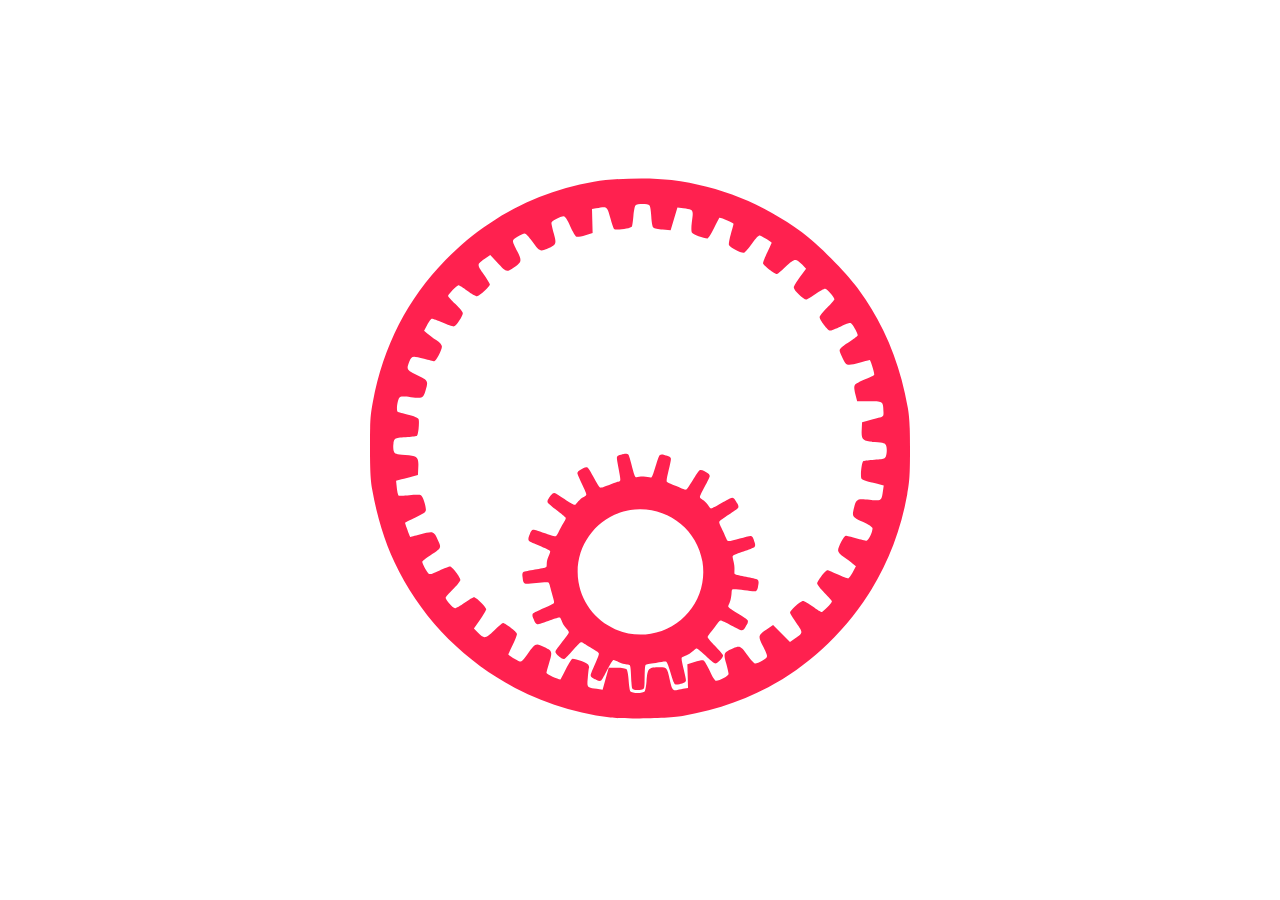
<file: svg-circle/index.html>
<!doctype html>
<html lang="en">
<head>
    <meta charset="UTF-8">
    <meta name="viewport"
          content="width=device-width, user-scalable=no, initial-scale=1.0, maximum-scale=1.0, minimum-scale=1.0">
    <meta http-equiv="X-UA-Compatible" content="ie=edge">
    <title>SVG Circle Animation</title>
    <link rel="stylesheet" href="style.css">
</head>
<body>
<section>
    <svg class='loader-example' viewBox='0 0 600 600' xmlns='http://www.w3.org/2000/svg'>
        <g transform='translate(300, 300)'>
            <g class='gear-A'>
                <g transform='translate(-300, -300)'>
                    <path d='m278.13 498.21c-69.699-8.4164-130.57-52.177-159.97-115-7.282-15.562-12.946-34.025-16.503-53.792-1.2787-7.1073-1.6413-13.986-1.6551-31.399-0.0155-19.661 0.23679-23.644 2.1337-33.675 7.8157-41.33 25.604-76.043 53.805-105 11.498-11.806 19.599-18.566 32.839-27.399 23.104-15.415 48.984-25.691 77.045-30.59 15.799-2.7584 41.789-3.3709 57.606-1.3577 35.5 4.5182 67.959 17.552 96.517 38.755 12.067 8.9594 32.137 29.101 41.173 41.321 19.22 25.992 31.076 54.137 37.223 88.367 1.2677 7.0583 1.6395 14.004 1.6564 30.944 0.0191 18.887-0.26246 23.421-2.0785 33.504-7.7519 43.044-27.574 80.387-58.579 110.36-29.752 28.762-65.126 46.388-107.85 53.736-9.7744 1.6812-43.233 2.4499-53.367 1.2262zm25.283-19.305c0.49457-0.62571 1.1303-4.0046 1.4127-7.5085 0.8011-9.9395 1.2671-10.429 9.9546-10.454 4.9814-0.0144 5.4044 0.49727 7.1389 8.6338 1.7201 8.0685 2.2773 8.8679 5.7155 8.1996 1.5942-0.3099 4.0299-0.77908 5.4128-1.0426l2.5143-0.47916-0.47182-17.586 5.2886-1.6781c2.9086-0.92294 5.9106-1.4397 6.671-1.1483 0.76036 0.29138 2.8588 3.8081 4.6633 7.815 2.1125 4.6911 3.7935 7.2781 4.7209 7.2652 2.7151-0.0376 9.1867-3.5267 9.1867-4.9527 0-0.78166-0.81945-4.3746-1.8212-7.9843-2.1048-7.5854-1.8661-8.0873 5.3172-11.175 4.8826-2.0987 5.6805-1.6762 10.926 5.7846 2.1674 3.0831 4.5921 5.6056 5.3881 5.6056 0.7959 0 3.2124-1.0331 5.3701-2.2959 4.4005-2.5754 4.4014-2.4508-0.0727-11.269-3.352-6.606-3.0986-7.6665 2.7592-11.549l5.0818-3.3685 12.526 12.413 3.672-2.5413c6.1693-4.2695 6.1653-4.225 1.0431-11.509-2.5415-3.614-4.6208-7.0031-4.6208-7.5314 0-1.7579 7.6413-8.7658 9.5312-8.7412 1.0234 0.0133 4.2904 1.8563 7.2599 4.0956 2.9694 2.2392 5.8951 4.0713 6.5013 4.0713 1.1642 0 7.6938-6.785 7.6938-7.9947 0-0.38967-2.4607-3.1402-5.4682-6.1122-3.0075-2.9721-5.4682-6.0744-5.4682-6.8941 0-1.9256 6.1171-9.9432 7.5862-9.9432 0.61772 0 4.1543 1.4507 7.859 3.2237 3.7047 1.773 7.1791 3.0462 7.7208 2.8293s2.0103-2.3117 3.2634-4.6551l2.2785-4.2607-2.3535-1.9816c-1.2944-1.0898-4.2676-3.3042-6.6074-4.9207-2.7282-1.885-4.2539-3.6096-4.2539-4.8084 0-2.6101 4.3472-10.91 5.7143-10.91 0.61972 0 3.9949 0.81911 7.5004 1.8202 3.5055 1.0012 7.037 1.8203 7.8476 1.8203 1.4424 0 4.4556-6.2166 4.4556-9.1922 0-0.8533-2.832-2.7191-7.2908-4.8034-7.9789-3.7298-8.0806-3.9091-6.2783-11.057 1.4855-5.8914 2.2583-6.2504 11.357-5.2764 8.8937 0.95208 8.8395 0.98634 9.8911-6.255l0.62072-4.2749-3.4662-0.90989c-1.9064-0.50045-5.4018-1.3867-7.7676-1.9695-2.3657-0.58279-4.7261-1.5707-5.2452-2.1953-0.9901-1.1914 0.01-11.74 1.2287-12.957 0.35273-0.35226 3.3938-0.78008 6.758-0.9507 9.5724-0.4855 9.9042-0.63332 10.556-4.7033 0.31627-1.9752 0.19882-4.5795-0.26109-5.7874-0.76346-2.0053-1.4961-2.2469-8.4309-2.7796-9.2372-0.70954-10.061-1.4941-9.6831-9.2253l0.26546-5.436 4.1012-1.1106c2.2555-0.61086 5.844-1.5603 7.9744-2.1098 3.7077-0.95651 3.8694-1.1436 3.7824-4.3771-0.212-7.8844-0.27-7.9285-10.434-7.9285h-9.0697l-1.3365-5.2741c-0.89418-3.5284-1.0448-5.7361-0.45491-6.6699 0.48491-0.76772 3.7521-2.6165 7.2604-4.1084s6.7044-3.0342 7.1026-3.4272c0.56027-0.55311-2.5898-11.062-3.2956-10.994-0.0891 8e-3 -3.2382 0.82067-6.9975 1.8046-10.154 2.6578-10.207 2.6432-13.206-3.6215-2.5559-5.3402-2.5726-5.4769-0.89791-7.325 0.93864-1.0358 4.0858-3.3265 6.9936-5.0906 2.9079-1.7641 5.2871-3.6076 5.2871-4.0968 0-1.2501-2.6912-6.4153-4.2963-8.2458-1.2468-1.422-1.8309-1.3086-8.2061 1.5927-3.775 1.718-7.4088 3.1237-8.0752 3.1237-1.5349 0-7.6746-7.9546-7.6746-9.9432 0-0.81968 2.4607-3.922 5.4682-6.8941 3.0075-2.9721 5.4681-5.8352 5.4681-6.3625 0-1.6056-5.5103-7.7444-6.9514-7.7444-0.74291 0-3.7807 1.648-6.7507 3.6621s-6.0537 3.9126-6.8527 4.2188c-1.7476 0.66973-9.5198-6.5658-9.5198-8.8625 0-0.83196 2.0461-4.3154 4.5468-7.741l4.5468-6.2283-2.8964-2.9843c-4.7101-4.853-5.629-4.7414-12.107 1.471-3.1789 3.0485-6.0805 5.5427-6.448 5.5427-1.7942 0-10.426-6.6547-10.426-8.0379 0-0.86335 1.4355-4.5608 3.1898-8.2166 1.7544-3.6558 3.1897-6.8132 3.1897-7.0164 0-0.48923-6.4186-4.4677-8.3589-5.1811-1.1306-0.41577-2.7197 1.0768-6.161 5.7869-2.5505 3.491-5.2067 6.5654-5.9027 6.8321-1.6717 0.64062-10.494-3.8598-11.208-5.7172-0.30718-0.79943 0.32718-4.4602 1.4098-8.1349 1.0826-3.6748 1.9684-7.0702 1.9684-7.5454 0-0.79899-9.9796-5.0209-10.494-4.4397-0.12646 0.14275-1.9226 3.6384-3.9915 7.7681-2.0689 4.1297-4.2065 7.5085-4.7504 7.5085-2.8311 0-10.948-3.0638-11.627-4.3885-0.43018-0.83999-0.46345-3.9846-0.0736-6.988 1.3439-10.361 1.5788-9.9466-6.2276-10.981l-4.3778-0.57996-5.0276 16.773-5.876-0.37364c-3.2318-0.20551-6.3824-0.87944-7.0014-1.4976-0.62646-0.62562-1.2774-4.2384-1.4682-8.1482-0.18846-3.8633-0.75861-7.5361-1.267-8.1618-1.2003-1.4773-9.3232-1.4773-10.49 0-0.49433 0.62571-1.1594 4.0726-1.4779 7.6597-0.31851 3.5871-0.80755 7.1166-1.0868 7.8432-0.56776 1.4776-12.037 3.0617-13.246 1.8294-0.38979-0.39738-1.6835-4.2037-2.8749-8.4586-2.3934-8.5476-2.0913-8.3512-10.496-6.8245l-2.9718 0.53985 0.23771 8.8242 0.23771 8.8242-5.2885 1.6781c-2.9087 0.92295-5.9106 1.4397-6.671 1.1483-0.76036-0.29138-2.8588-3.8081-4.6633-7.815-2.1126-4.6911-3.7936-7.2781-4.721-7.2652-2.715 0.0377-9.1868 3.5267-9.1868 4.9527 0 0.78166 0.81955 4.3746 1.8212 7.9843 2.1049 7.5854 1.8661 8.0873-5.3171 11.175-4.8825 2.0987-5.6805 1.6762-10.926-5.7846-2.1675-3.0831-4.5921-5.6057-5.3881-5.6057s-3.2125 1.0332-5.3702 2.2959c-4.4005 2.5754-4.4013 2.4508 0.0732 11.269 3.3467 6.5955 3.0944 7.6693-2.7053 11.514-5.7779 3.83-5.3069 3.981-12.842-4.1186l-4.6554-5.004-3.7541 2.598c-6.2623 4.3339-6.256 4.2694-1.1251 11.566 2.5414 3.614 4.6208 7.0031 4.6208 7.5314 0 1.7579-7.6412 8.7658-9.5312 8.7412-1.0234-0.0134-4.2904-1.8563-7.2599-4.0956-2.9695-2.2392-5.8951-4.0713-6.5013-4.0713-1.1668 0-7.6938 6.7863-7.6938 7.9996 0 0.39232 2.4607 3.107 5.4682 6.0325 3.0075 2.9256 5.4681 5.9393 5.4681 6.6972 0 2.017-4.7715 9.2408-6.4608 9.7814-0.79661 0.25488-4.6548-0.99578-8.5736-2.7792-3.9189-1.7835-7.5733-3.0634-8.1209-2.8442-0.5476 0.21916-2.0209 2.3158-3.274 4.6592l-2.2784 4.2608 2.3534 1.9816c1.2944 1.0898 4.2677 3.3042 6.6073 4.9207 2.7282 1.885 4.2539 3.6096 4.2539 4.8084 0 2.6101-4.3472 10.91-5.7142 10.91-0.61971 0-3.9949-0.81911-7.5004-1.8202-8.6881-2.4812-9.137-2.405-10.837 1.8387-2.4476 6.1088-2.1716 6.5987 5.8249 10.337 8.0381 3.7575 8.2405 4.1299 6.1096 11.243-1.7502 5.8424-2.1397 6.0227-10.808 5.0013-6.1912-0.72949-7.7939-0.66162-8.6211 0.36505-1.4499 1.7994-2.3964 9.6507-1.2488 10.359 0.51518 0.31798 4.0087 1.3014 7.7634 2.1854 4.3164 1.0162 7.1371 2.1865 7.6709 3.1825 0.84205 1.5712-0.0385 11.393-1.118 12.471-0.3065 0.3061-3.3485 0.73992-6.76 0.96406-9.8049 0.6442-9.9936 0.72891-10.642 4.7778-0.31627 1.9752-0.19782 4.5821 0.26323 5.7931 0.76866 2.019 1.4652 2.2447 8.3895 2.7187 9.2297 0.63176 10.104 1.4663 9.7223 9.2805l-0.26547 5.436-4.1011 1.1106c-2.2556 0.61085-5.8983 1.5749-8.0949 2.1422l-3.9938 1.0316 0.52377 5.0678c0.28805 2.7873 0.8658 5.4094 1.2839 5.8269 0.41806 0.4175 4.0253 0.39341 8.0161-0.0536 3.9908-0.44693 7.8478-0.48186 8.5711-0.0776 1.4234 0.79549 3.6825 7.3661 3.7049 10.776 0.0115 1.7608-1.2579 2.6933-7.7327 5.6807-4.2606 1.9657-7.7465 3.7669-7.7465 4.0026 0 0.57237 3.7314 10.513 3.9388 10.493 0.0893-8e-3 3.2382-0.82067 6.9975-1.8046 10.149-2.6566 10.209-2.6404 13.194 3.5978 3.0498 6.3722 3.0674 6.3341-5.4972 11.907-3.2309 2.1021-5.8743 4.2039-5.8743 4.6705 0 1.2161 2.7155 6.402 4.2963 8.2048 1.2468 1.422 1.8309 1.3086 8.2061-1.5927 3.775-1.718 7.4089-3.1236 8.0752-3.1236 1.5349 0 7.6745 7.9546 7.6745 9.9432 0 0.81968-2.4607 3.922-5.4681 6.8941-3.0075 2.9721-5.4682 5.8352-5.4682 6.3626 0 1.6143 5.514 7.7444 6.9661 7.7444 0.75087 0 3.9514-1.843 7.1124-4.0956 3.161-2.2526 6.2947-4.0956 6.964-4.0956 1.6231 0 9.0323 7.3201 9.0323 8.9237 0 0.69505-2.052 4.1724-4.5601 7.7274l-4.5601 6.4637 2.9096 2.9979c4.7245 4.8679 5.6392 4.7579 12.12-1.4573 3.179-3.0485 6.0806-5.5427 6.448-5.5427 1.7942 0 10.426 6.6546 10.426 8.0379 0 0.86336-1.4354 4.5608-3.1898 8.2166s-3.1898 6.8132-3.1898 7.0164c0 0.49227 6.4236 4.4694 8.3833 5.1905 1.1572 0.42577 2.5747-0.86707 5.6136-5.12 6.1782-8.6463 6.1056-8.6138 12.475-5.5735 6.2309 2.974 6.3352 3.3292 3.6026 12.266-0.99483 3.2537-1.8119 6.3983-1.8158 6.9881-6e-3 0.93899 9.8886 5.3242 10.488 4.648 0.12645-0.14276 1.9226-3.6384 3.9914-7.7681 2.0688-4.1297 4.2065-7.5085 4.7503-7.5085 2.9186 0 10.966 3.087 11.721 4.4964 0.48195 0.89931 0.74089 1.7914 0.57542 1.9823-0.16548 0.19095-0.57384 3.4726-0.90748 7.2925-0.68371 7.8279-0.85227 7.6069 6.5492 8.5874l4.3876 0.58125 4.5095-16.114h6.0826c3.5068 0 6.5443 0.46125 7.1729 1.0892 0.59967 0.59907 1.2861 4.2851 1.5254 8.1911 0.23933 3.906 0.84452 7.6139 1.3449 8.2396s2.8598 1.1376 5.2433 1.1376 4.7382-0.51194 5.2328-1.1376z'
                          fill='#ff214f' stroke='none'></path>
                </g>
            </g>
        </g>
        <g transform='translate(303, 390)'>
            <g class='gear-B'>
                <g transform='translate(-303, -390)'>
                    <path d='m299.81 343.84c22.582-0.28673 42.621 15.918 46.432 38.833 4.205 25.286-12.949 49.211-38.283 53.408-25.334 4.1968-49.299-12.932-53.504-38.218-4.205-25.286 12.949-49.21 38.283-53.407 2.3751-0.39345 4.7364-0.58552 7.0724-0.61493zm-9.9014-41.047c-0.60003-0.0462-1.2851 0.042-1.968 0.21523-1.3656 0.34605-0.74081 0.21174-2.1217 0.49195-1.3808 0.28056-2.6373 0.86373-2.8905 1.7833-0.51441 1.8673 3.0771 15.499 2.3985 17.218-0.32994 0.83581-2.7291 1.4375-7.3184 3.0747-4.5893 1.6371-6.6803 2.6716-7.4721 2.2445-1.6286-0.87866-7.6574-13.63-9.2556-14.728-0.78725-0.54035-2.1455-0.18147-3.3824 0.49196-1.2372 0.67338-0.66918 0.37069-1.9372 0.9839-1.2681 0.61303-2.3199 1.5371-2.337 2.4905-0.0346 1.9361 6.8108 14.217 6.5804 16.05-0.11188 0.89143-2.5306 1.7052-4.5509 3.4744-2.0204 1.7691-3.159 4.0434-4.0589 4.0278-1.8508-0.031-13.081-8.5538-15.006-8.7936-0.94791-0.11784-1.9803 0.80155-2.7675 1.9678-0.78749 1.1661-0.41786 0.65622-1.2607 1.7833-0.8428 1.1271-1.3779 2.4048-0.95323 3.2592 0.86287 1.7342 12.807 9.9653 13.284 11.253 0.47647 1.2882-1.0175 2.738-3.2902 7.0411-2.2727 4.3031-3.214 6.5872-4.0897 6.7951-1.8008 0.42728-14.772-5.0407-16.697-4.7965-0.94767 0.12044-1.7409 1.258-2.214 2.5827-0.47319 1.3248-0.23226 0.72886-0.76874 2.0293-0.53682 1.3005-0.7465 2.6904-0.123 3.4129 1.2666 1.4667 14.6 6.074 15.652 7.5945 0.51136 0.73946-0.78853 2.961-1.8142 5.9034-1.0258 2.9422-0.28405 5.364-0.95324 5.9649-1.376 1.2361-15.401 2.6477-16.974 3.7819-0.77423 0.55826-0.8966 1.9625-0.67649 3.3514 0.22038 1.3891 0.124 0.75412 0.27675 2.1523 0.15266 1.3982 0.64338 2.7076 1.5375 3.044 1.8156 0.68227 15.721-1.6319 17.374-0.79942 0.80366 0.40467 1.1543 2.6843 2.4292 7.3793 1.2749 4.6948 2.1595 7.0005 1.6605 7.7482-1.026 1.5378-14.287 6.3527-15.529 7.8405-0.61148 0.73269-0.40454 2.1216 0.15375 3.4129 0.5583 1.2912 0.33496 0.71274 0.83024 2.0293 0.49527 1.3169 1.295 2.4475 2.2447 2.552 1.9284 0.2118 14.828-5.4707 16.636-5.0732 0.87917 0.19321 1.7604 3.9628 3.0442 5.7189 1.2837 1.7561 3.8047 4.3324 3.7207 5.227-0.17242 1.8394-9.5458 12.369-9.9321 14.267-0.19012 0.93446 0.67843 2.0485 1.7835 2.921 1.1051 0.87255 0.59872 0.45885 1.6605 1.3836 1.0617 0.92472 2.3121 1.5566 3.198 1.1991 1.7983-0.72641 10.458-11.854 12.238-12.36 0.86572-0.24574 2.6702 1.2228 6.7957 3.8126 4.1256 2.5898 6.3166 3.6938 6.4574 4.5813 0.28989 1.8248-6.1548 14.331-6.0577 16.265 0.0477 0.95243 1.1418 1.8264 2.4292 2.3983 1.2874 0.57186 0.70971 0.28937 1.968 0.92241 1.2583 0.63333 2.6131 0.9346 3.3824 0.36896 1.5619-1.1486 7.1951-14.074 8.7944-15.005 0.77766-0.45259 2.8705 0.947 6.1499 2.1523 3.2794 1.2053 5.7832 0.80442 6.3037 1.5373 1.0706 1.5073 0.8369 15.589 1.7835 17.28 0.466 0.8322 1.8516 1.1335 3.2594 1.0761 1.4079-0.0568 0.74338-0.0708 2.1525-0.0615 1.4092 0.0116 2.7904-0.32114 3.2287-1.1684 0.88927-1.721 0.17957-15.769 1.1992-17.311 0.49596-0.74975 2.806-0.81718 7.6259-1.5374 4.82-0.72029 7.2161-1.319 7.9026-0.73793 1.4115 1.1955 4.6901 14.892 6.0269 16.296 0.65836 0.69108 2.0634 0.61934 3.4132 0.21522 1.3498-0.40396 0.72336-0.24554 2.091-0.58419 1.3679-0.33855 2.6149-0.97682 2.829-1.9063 0.43411-1.8871-3.7412-15.349-3.1364-17.095 0.29418-0.84916 2.8532-1.0976 5.8117-3.0132 2.9585-1.9158 4.4332-4.0294 5.3197-3.8741 1.8233 0.31935 11.573 10.471 13.438 11.007 0.91819 0.26423 2.1148-0.47724 3.075-1.5066 0.96033-1.0292 0.49795-0.58606 1.5067-1.5681 1.0088-0.98217 1.7312-2.1649 1.4452-3.0747-0.58086-1.8478-10.984-11.348-11.347-13.16-0.17599-0.88108 1.5197-2.6922 4.4894-6.5491 2.9698-3.857 4.1455-5.8342 5.0429-5.9034 1.8458-0.14166 13.835 7.2896 15.775 7.3485 0.95513 0.0285 1.9084-1.0099 2.583-2.2445 0.67457-1.2348 0.3429-0.67466 1.0762-1.8756 0.73322-1.2007 1.1488-2.5408 0.64574-3.3514-1.0216-1.6462-13.467-8.2656-14.268-9.9313-0.38946-0.80985 0.73563-1.5438 1.7527-5.7497 1.0172-4.2058 0.38684-6.685 1.1992-7.0718 1.6705-0.79611 15.543 1.8418 17.374 1.1991 0.90116-0.31665 1.4156-1.6188 1.599-3.0132 0.18336-1.3943 0.0879-0.76829 0.33824-2.1523 0.2508-1.3842 0.14675-2.7758-0.61499-3.3514-1.5474-1.168-15.564-2.885-16.912-4.1508-0.65586-0.61542 0.11023-3.0262-0.39974-6.7336-0.50993-3.7073-1.6018-5.9661-1.0455-6.6721 1.1442-1.4525 14.726-5.2251 16.082-6.6106 0.66728-0.68229 0.54698-2.0817 0.0922-3.4129-0.45433-1.3311-0.25595-0.70838-0.64574-2.06-0.38981-1.3514-1.091-2.5577-2.0295-2.7365-1.9058-0.36317-15.234 4.2894-17.004 3.7511-0.86113-0.26174-1.6586-2.6054-3.6592-7.041-2.0005-4.4358-3.1925-6.4036-2.829-7.2256 0.7479-1.6902 12.991-8.715 13.96-10.392 0.47704-0.82628 0.033-2.1435-0.73799-3.3207-0.77106-1.1772-0.45505-0.63195-1.1685-1.8448-0.71318-1.2127-1.691-2.2111-2.6445-2.1523-1.9365 0.11998-13.679 7.9237-15.529 7.8405-0.89927-0.0402-1.8953-2.4087-3.8437-4.4276-1.9484-2.0188-4.3216-2.9174-4.3972-3.8126-0.15567-1.8411 7.2122-13.837 7.2569-15.773 0.0221-0.95345-1.0333-1.8881-2.2755-2.552-1.242-0.66407-0.66716-0.35313-1.8757-1.0761-1.2087-0.72307-2.5741-1.123-3.3824-0.61494-1.642 1.0318-8.177 13.485-9.8399 14.297-0.8087 0.39454-2.9781-0.76232-7.4722-2.6442-4.4941-1.8821-6.715-2.5336-7.0109-3.3822-0.60813-1.7452 3.5125-15.178 3.075-17.065-0.21588-0.92895-1.4298-1.601-2.7982-1.9371-1.3684-0.33588-0.77103-0.18291-2.1217-0.58419-1.3501-0.40145-2.7562-0.44623-3.4132 0.24598-1.3341 1.4058-4.5562 15.098-5.9654 16.296-0.68532 0.58247-3.0312-0.43718-5.9654-0.55344-2.9342-0.11635-5.3045 0.82484-5.9654 0.21523-1.3595-1.2542-4.044-15.083-5.3197-16.542-0.31422-0.35916-0.81444-0.53808-1.4145-0.58419z'
                          fill='#ff214f' fill-rule='evenodd' stroke='none'></path>
                </g>
            </g>
        </g>
    </svg>
</section>
</body>
</html>
</file>
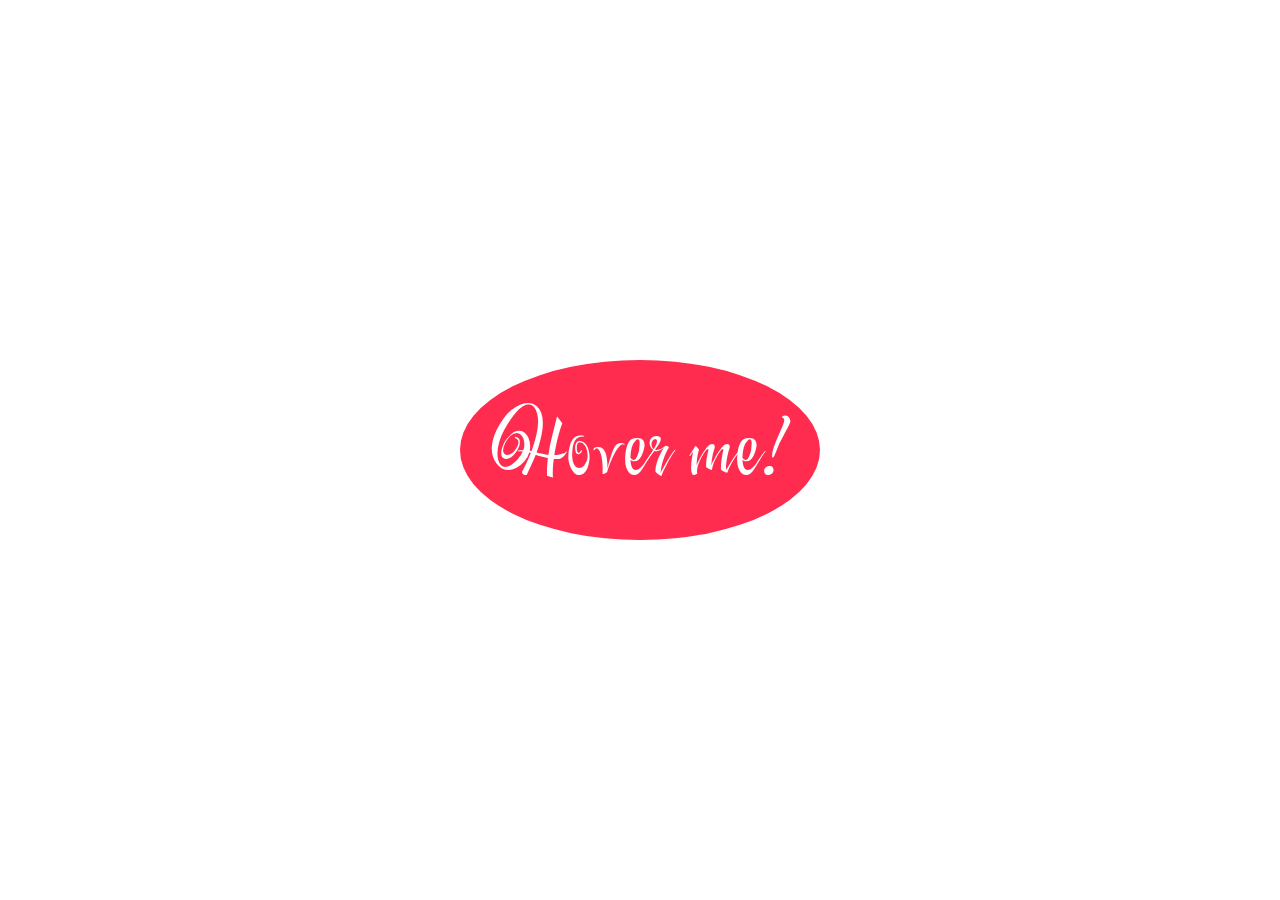
<file: svg-woman/index.html>
<!doctype html>
<html lang="en">
<head>
    <meta charset="UTF-8">
    <meta name="viewport"
          content="width=device-width, user-scalable=no, initial-scale=1.0, maximum-scale=1.0, minimum-scale=1.0">
    <meta http-equiv="X-UA-Compatible" content="ie=edge">
    <title>SVG Hover Animation</title>
    <link rel="stylesheet" href="styles.css">
</head>
<body>
    <section>
        <div class='interactive-element'>Hover me!</div>

        <svg class='woman' viewBox='0 0 800 800' xmlns='http://www.w3.org/2000/svg'>
            <defs>
                <clipPath id='clipPath35176'>
                    <path d='m0 600h600v-600h-600z'/>
                </clipPath>
            </defs>

            <g transform='matrix(1.3333 0 0 -1.3333 0 800)'>
                <g>
                    <g clip-path='url(#clipPath35176)'>
                        <path d='m348.75 574.33c-6.509 4.883-23.445 3.69-43.712-1.721l41.688-3.305 4.854 1.613c-0.891 1.56-1.895 2.71-2.83 3.413' fill='#ff214f'/>
                        <path d='m387.31 244.74c1.874 1.922 4.108 4.166 6.423 7.447l-15.203-4.985z' fill='#ffc8ff'/>
                        <path d='m382.42 237.18c0.577 3.061 2.42 5.037 4.89 7.568l-8.78 2.462z' fill='#ffc5ff'/>
                        <path d='m348.52 540.32c7.985 14.231 6.244 25.024 3.06 30.596l-4.854-1.613z' fill='#ff2a4f'/>
                        <path d='m416.93 298.02c-12.09 8.36-39.544 24.492-57.923 33.274l19.517-84.089z' fill='#ffb1a6'/>
                        <path d='m393.73 252.19c1.027 1.456 2.069 3.115 3.103 5.042 10.775 20.083 16.725 17.637 25.883 31.545 0.99 1.509 1.082 3.502-0.115 4.826-0.825 0.91-2.822 2.449-5.668 4.417l-38.406-50.815z' fill='#ffc3e2'/>
                        <path d='m351.87 415.68c5.933 0.3 27.035 6.318 37.159 10.765 2.8 1.226 1.902 0.99 9.723 7.711 4.596 3.963-5.023 4.101-7.13 3.894-14.68-1.444-28.646 3.136-41.279 10.798l-3.637-34.279c1.738 0.519 3.384 1.025 5.164 1.111' fill='#ff6b62'/>
                        <path d='m375.07 214.87c0.654 0.632 1.153 1.383 1.432 2.262 1.123 3.536 2.839 6.831 4.112 10.309 1.014 2.776 1.624 1.382 1.614 7.544-3e-3 0.794 0.063 1.519 0.189 2.191l-3.89 10.03z' fill='#ffc3ff'/>
                        <path d='m325.46 352.84c-1.647 0.688-3.45 2.014-4.811 3.16l-49.596-78.582 107.47-30.206-19.517 84.089c-4.702 2.246-8.81 4.013-11.914 5.044-2.8 0.933-3.152 2.085-4.85 3.669-1.417 1.324 1.036 15.694-0.103 21.471-1.232 6.228-2.116 16.81-2.628 24.4l-13.759-21.798c-0.324-10.015 1.072-11.822-0.293-11.247' fill='#ffad9c'/>
                        <path d='m258.2 227.74c0.227-0.809 0.456-1.625 0.688-2.449 6.367-22.634 9.339-21.023 4.911-66.646l37.821-1.315c0.192 10.385-0.142 1.641-1.822 19.842-0.288 3.133-0.646 2.292 2.165 3.393 0.875 0.345 1.325 0.535 1.964-6e-3 2.833-2.397 7.135-6.842 18.723 0.172 5.347 3.236 10.553 7.848 15.255 12.849l-66.851 83.836z' fill='#ffb0e5'/>
                        <path d='m271.06 277.41 66.851-83.836c3.585 3.813 6.877 7.85 9.712 11.674 4.476 6.042 1.491 9.071 17.595 7.027 3.239-0.409 7.525 0.333 9.856 2.593l3.457 32.336z' fill='#ffbee7'/>
                        <path d='m273.71 481.48c1.504-1.055 2.569-3.51 2.601-8.973 0.474-6.733-6.793-7.441-17.56-9.019l-2.96-3.56 63.538 7.708c-3.559-0.157-8.049-0.228-13.858 0.304-7.62 0.697-7.759 5.063-9.44 9.076-3.094 7.401-2.558 10.327-2.086 14.093 0.34 2.754 14.329 10.391 20.781 14.964 17.896 12.69 28.219 24.309 33.796 34.251l-1.794 28.983z' fill='#ff384f'/>
                        <path d='m263.48 155.39c-0.295-2.945-0.679-6.558-1.021-10.415l37.671-24.864c0.766 8.808 1.299 17.865 1.299 27.107 0.085 4.621 0.151 7.824 0.193 10.106l-37.821 1.315c-0.104-1.058-0.21-2.14-0.321-3.249' fill='#ffaff6'/>
                        <path d='m320.65 356c-0.894 0.753-1.601 1.43-1.938 1.793-0.831 0.888-9.256 4.51-8.514 20.745 0.083 1.803 0.547 4.195 1.22 6.844l-50.223-12.766c-1.042-10.353-4.855-15.613-6.517-18.67-7.823-14.397-12.861-23.026-14.74-33.033l31.116-43.495z' fill='#ff8a69'/>
                        <path d='m325.96 368.12c-0.099-1.478-0.162-2.816-0.202-4.038l13.759 21.798c-0.179 2.648-0.313 4.93-0.4 6.537l-13.223-3.361c0.428-7.727 0.425-15.521 0.066-20.936' fill='#ff8a69'/>
                        <path d='m267.4 482.01c2.051-0.019 4.502 0.741 6.315-0.53l73.018 87.827-41.688 3.305c-18.776-5.012-40.41-13.645-59.268-24.422l7.857-69.208c7.49 1.618 13.393 3.032 13.766 3.028' fill='#ff2c4f'/>
                        <path d='m255.79 459.92 2.96 3.56c-1.069-0.156-2.173-0.322-3.307-0.503z' fill='#ff2c4f'/>
                        <path d='m257.02 23.106c-1.566-1.699 0.933-4.395 1.625-6.381 0.264-0.754 5.517-2.397 6.116-1.994 1.463 0.986 3.097 1.534 4.791 1.964 0 0 2.039 1.176 2.713 1.463 1.561 0.693 7.458 7.188 15.924 2.339 1.82-1.049 3.842-0.518 6.267-2.339 1.324-1.002 6.07-3.15 7.723-1.774 1.169 0.969 1.745 2.501 2.621 3.762-0.127 2.637-0.992 2.655-2.558 4.394-1.52 1.693-2.372 4.371-3.178 6.479-2.057 5.377-3.254 11.22-3.842 17.469l-38.065-25.229c-0.045-0.051-0.087-0.1-0.137-0.153' fill='#ff89f6'/>
                        <path d='m270.66 64.452c-0.586-6.831-2.775-13.178-4.042-19.823-1.302-6.819-0.708-14.617-7.165-18.857-1.588-1.04-1.202-1.286-2.293-2.513l38.065 25.229c-1.117 11.86-0.042 25.185 1.51 39.586l-27.6 1.039c1.367-10.156 1.95-19.721 1.525-24.661' fill='#ff8ae3'/>
                        <path d='m263.02 116.98c2.658-7.292 4.764-17.866 6.111-27.865l27.6-1.039c1.098 10.188 2.433 20.914 3.399 32.04l-37.671 24.864c-0.913-10.263-1.536-22.257 0.561-28' fill='#ff99e2'/><path d='m338.98 397.91c-0.143 11.923-1.214 10.322 1.288 14.403 0.242 0.385 0.495 1.012 1.624 1.145 1.774 0.212 3.332 0.667 4.822 1.112l3.637 34.279c-4.05 2.456-7.964 5.226-11.719 8.219-2.056 1.641-3.329 4.245-4.654 6.503-3.097 5.267-6.328 4.429-14.644 4.061l-63.538-7.708z' fill='#ff554f'/>
                        <path d='m225.42 390.82c1.351 2.416 3.182 6.302 6.186 12.788 6.571 14.174 3.065 7.584 7.742 14.265 0.345 0.497 0.443 1.285 0.996 1.486 0.651 0.237 1.14-0.494 1.716-0.759 3.231-1.481 6.26-3.398 9.669-4.527 1.412-0.461 0.26 0.403 7.505-20.636 1.895-5.501 2.402-11.611 2.188-17.479-0.043-1.171-0.12-2.283-0.227-3.343l50.223 12.766c2.141 8.438 6.399 19.496 7.224 22.529 0.76 2.81 4.262 3.116 4.884 0.473 1.201-5.097 1.966-12.181 2.364-19.323l13.223 3.361c-0.082 1.502-0.124 2.416-0.124 2.484 3e-3 1.09-4e-3 2.088-0.014 3.009l-83.184 62.014z' fill='#ff644f'/>
                        <path d='m252.39 462.46 3.401-2.541-0.347 3.057c-0.995-0.158-2.014-0.329-3.054-0.516' fill='#ff1f4f'/>
                        <path d='m253.63 478.98-7.857 69.208c-22.93-13.107-41.747-29.383-46.317-46.176l35.627-26.614c5.902 0.935 12.706 2.32 18.547 3.582' fill='#ff1f4f'/>
                        <path d='m203.12 464.53c1.376 3.893 5.327 6.496 6.738 12.67 0.288 1.244 1.065 2.292 1.486 3.485 0.127 0.362 0.392 0.454 0.783 0.328 1.791-0.553 1.814-0.657 0.403-2.713-0.697-1.008-2.142-2.011 9.93-3.882 2.419-0.375 7.129 0.105 12.621 0.975l-35.627 26.614c-0.789-2.899-1.158-5.812-1.046-8.727 0.058-1.52 0.254-3.053 0.041-4.556-0.824-5.742-7.632-2.528-4.418-26.256 0.113-0.829 0.203-1.622 0.279-2.401l8.035-0.018c0.132 1.665 0.446 3.555 0.775 4.481' fill='#ff1e4f'/>
                        <path d='m244.91 460.86c-0.697-0.178-1.4-0.436-2.15-0.901l13.03-0.032-3.401 2.541c-2.396-0.43-4.9-0.947-7.479-1.608' fill='#ff1e4f'/>
                        <path d='m244.65 277.56c3.128-12.684 7.613-28.726 13.547-49.821l12.854 49.676z' fill='#ff899e'/>
                        <path d='m239.94 320.91c-1.943-10.345-0.508-22.164 4.715-43.35l26.401-0.145z' fill='#ff7b64'/><path d='m242.76 459.96c-1.694-1.052-3.634-3.167-6.311-7.852-1.618-2.829-2.61-1.337-4.314-6.088-3.91-10.868-8.305-10.431-6.732-17.296 0.471-2.067 2.626-1.486 2.62-4.055-0.011-3.685-1.808-2.942-3.877-8.229-0.304-0.784-0.633-1.561-1.047-2.298-4.349-7.821-12.065 9.571-13.253 12.716-3.68 9.734-4.526 19.317-6.68 24.524-0.911 2.188 0.034 2.718-0.783 5.944-0.136 0.546-0.13 1.586-0.038 2.73l-8.035 0.018c0.456-4.68 0.377-8.775 1.518-16.341 0.968-6.427 11.773-54.61 16.253-59.148 2.413-2.454 6.543 0.835 9.014 1.808 1.637 0.646 2.583 1.317 4.324 4.427l30.371 69.108z' fill='#ff474f'/>
                    </g>
                </g>
            </g>
        </svg>
    </section>
</body>
</html>
</file>
<file: svg-circle/style.css>
@keyframes rotate-gear {
    from {
        transform: rotate(0);
    }
    to {
        transform: rotate(360deg);
    }
}

.loader-example {
    position: fixed;
    top: 50%;
    left: 50%;
    transform: translateX(-50%) translateY(-50%);
    display: block;
    height: 90vmin;
    width: 90vmin;
}

.gear-A {
    animation: rotate-gear 21176ms linear infinite;
}

.gear-B {
    animation: rotate-gear 10000ms linear infinite;
}
</file>
<file: svg-woman/styles.css>
@import url('https://fonts.googleapis.com/css2?family=Festive&display=swap');

* {
    margin: 0;
    padding: 0;
    box-sizing: border-box;
}

.interactive-element {
    position: fixed;
    top: 50%;
    left: 50%;
    font-family: 'Festive', cursive;
    transform: translateX(-50%) translateY(-50%);
    background: #ff2c4f;
    color: #fff;
    height: 20vmin;
    width: 40vmin;
    font-size: 10vmin;
    text-align: center;
    line-height: 20vmin;
    border-radius: 50%;
    cursor: pointer;
    transition: background .2s linear;
}

.interactive-element:hover {
    background-color: #000;
}

.interactive-element:hover + .woman path {
    opacity: 1;
}


.woman {
    position: fixed;
    top: 50%;
    left: 50%;
    transform: translateX(-50%) translateY(-50%);
    display: block;
    height: 100vmin;
    width: 100vmin;
    pointer-events: none;
    z-index: -1;
}

.woman path {
    opacity: 0;
}

path {
    transition: .2s linear;
}

path:nth-of-type(4n-1) {
    transition-delay: .3s;
}

path:nth-of-type(4n-2) {
    transition-delay: .2s;
}

path:nth-of-type(4n-3) {
    transition-delay: .1s;
}
</file>
